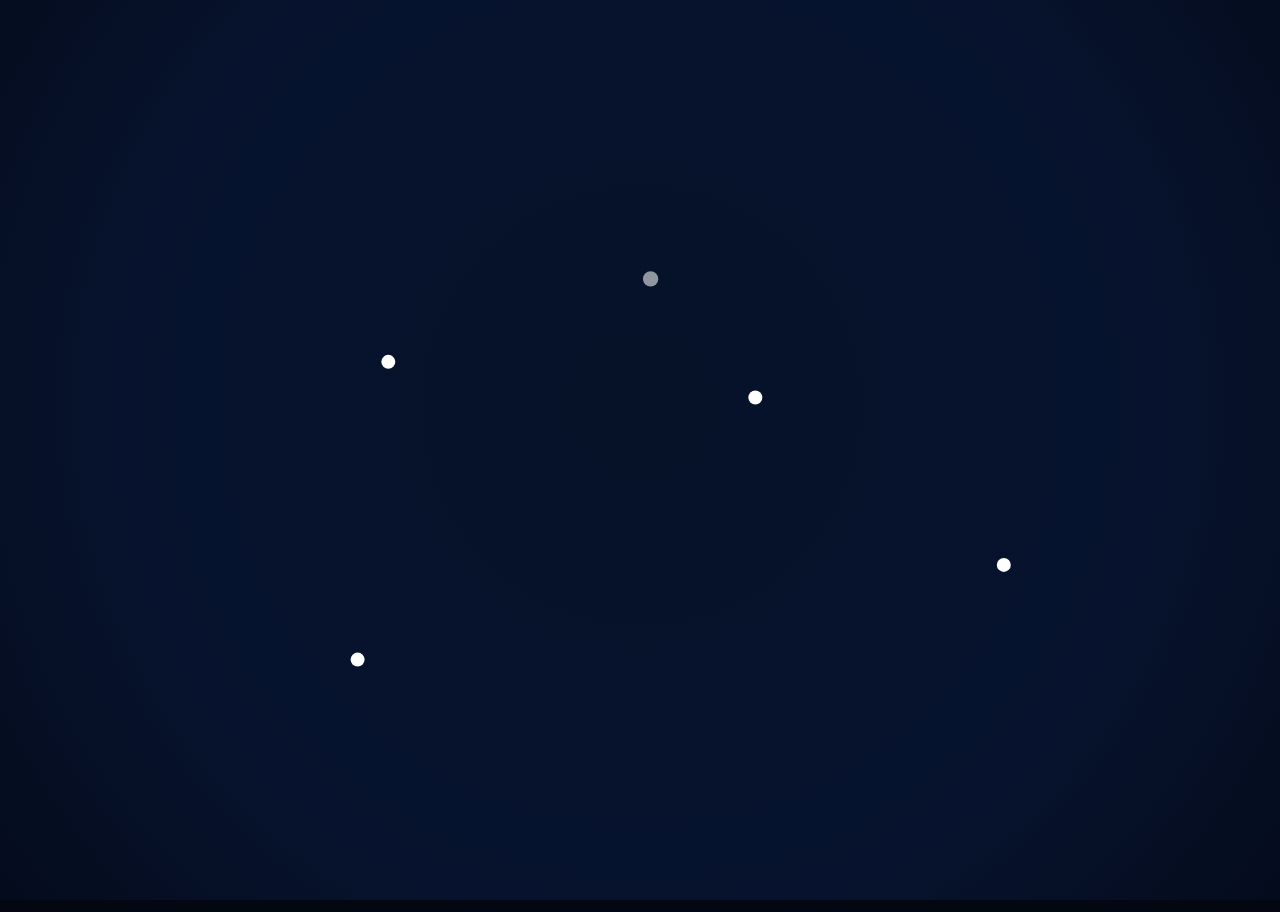
<file: index.html>
<!doctype html>
<html lang="en">
	<head>
		<meta charset="utf-8">
		<meta name="viewport" content="width=device-width, initial-scale=1">
		<title>Into the Skies</title>
		<link rel="stylesheet" href="styles.css">
	</head>
	<body>
		<main class="space-scene">
			<canvas id="constellation-canvas" aria-label="Animated constellation"></canvas>
			<aside id="star-tooltip" role="status" aria-live="polite">
				<p id="star-problem"></p>
				<span id="star-owner"></span>
			</aside>
			<button id="join-button" type="button">Join constellation group</button>
		</main>
		<script src="script.js" defer></script>
	</body>
</html>
</file>
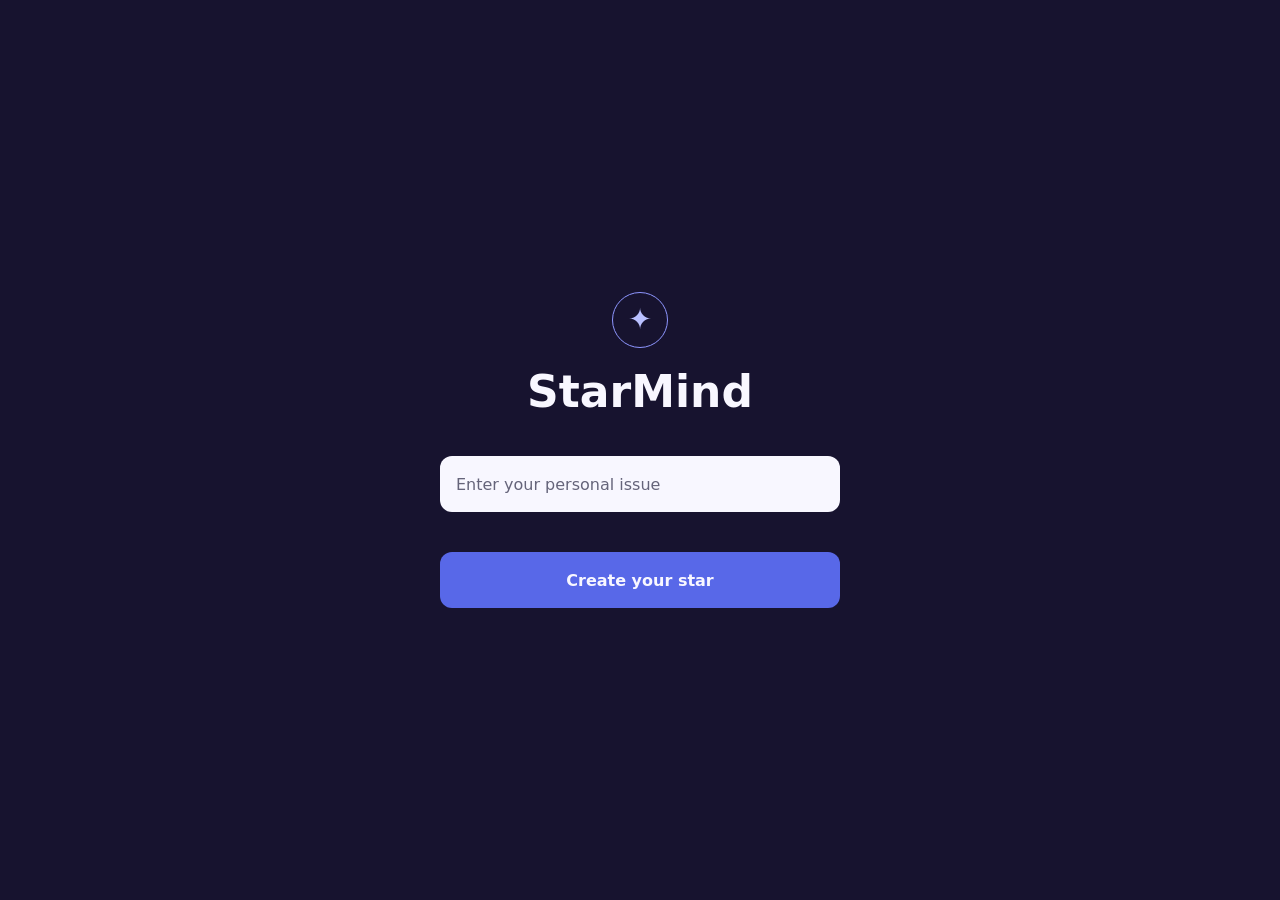
<file: frontend/index.html>
<!doctype html>
<html lang="en">
  <head>
    <meta charset="utf-8">
    <meta name="viewport" content="width=device-width, initial-scale=1">
    <meta name="theme-color" content="#17132f">
    <title>StarMind</title>
    <link rel="stylesheet" href="styles.css">
    <script src="script.js" defer></script>
  </head>
  <body>
    <main class="screen">

      <section class="prompt" aria-labelledby="page-title">
        <div class="mark" aria-hidden="true">✦</div>
        <h1 id="page-title">StarMind</h1>

        <form id="star-form" novalidate>
          <label class="visually-hidden" for="problem">Enter your personal issue</label>
          <input
            id="problem"
            name="problem"
            type="text"
            placeholder="Enter your personal issue"
            autocomplete="off"
            aria-describedby="problem-error"
          >
          <p class="error" id="problem-error" aria-live="polite"></p>
          <button type="submit">Create your star</button>
        </form>
      </section>
    </main>
  </body>
</html>
</file>
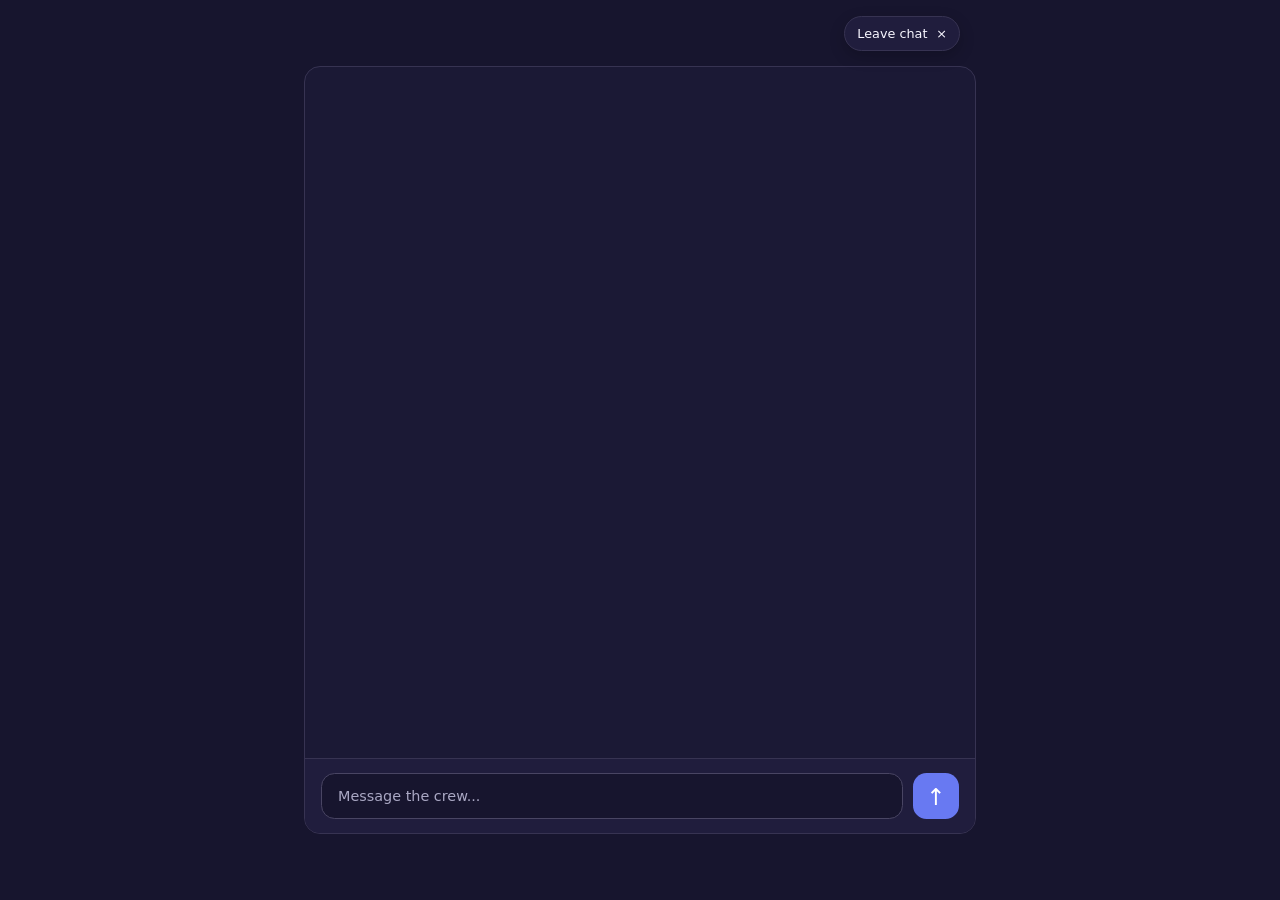
<file: frontend/chat-interface/index.html>
<!doctype html>
<html lang="en">
	<head>
		<meta charset="utf-8">
		<meta name="viewport" content="width=device-width, initial-scale=1">
		<meta name="theme-color" content="#17152e">
		<title>Orbit Chat</title>
		<link rel="stylesheet" href="styles.css">
	</head>
	<body>
		
		<main class="chat-app">
		<button class="resolved-button" type="button">
			<span>Leave chat</span>
			<span aria-hidden="true">&times;</span>
		</button>

			<section class="conversation" aria-label="Chat messages">
				<ol class="message-list" id="message-list" aria-live="polite"></ol>
			</section>

			<form class="composer" id="message-form">
				<label class="visually-hidden" for="message-input">Write a message</label>
				<input
					id="message-input"
					name="message"
					type="text"
					placeholder="Message the crew..."
					autocomplete="off"
					required
				>
				<button type="submit" aria-label="Send message" title="Send message">
					<span aria-hidden="true">&#8593;</span>
				</button>
			</form>
		</main>
		<script src="script.js" defer type="module"></script>
	</body>
</html>
</file>
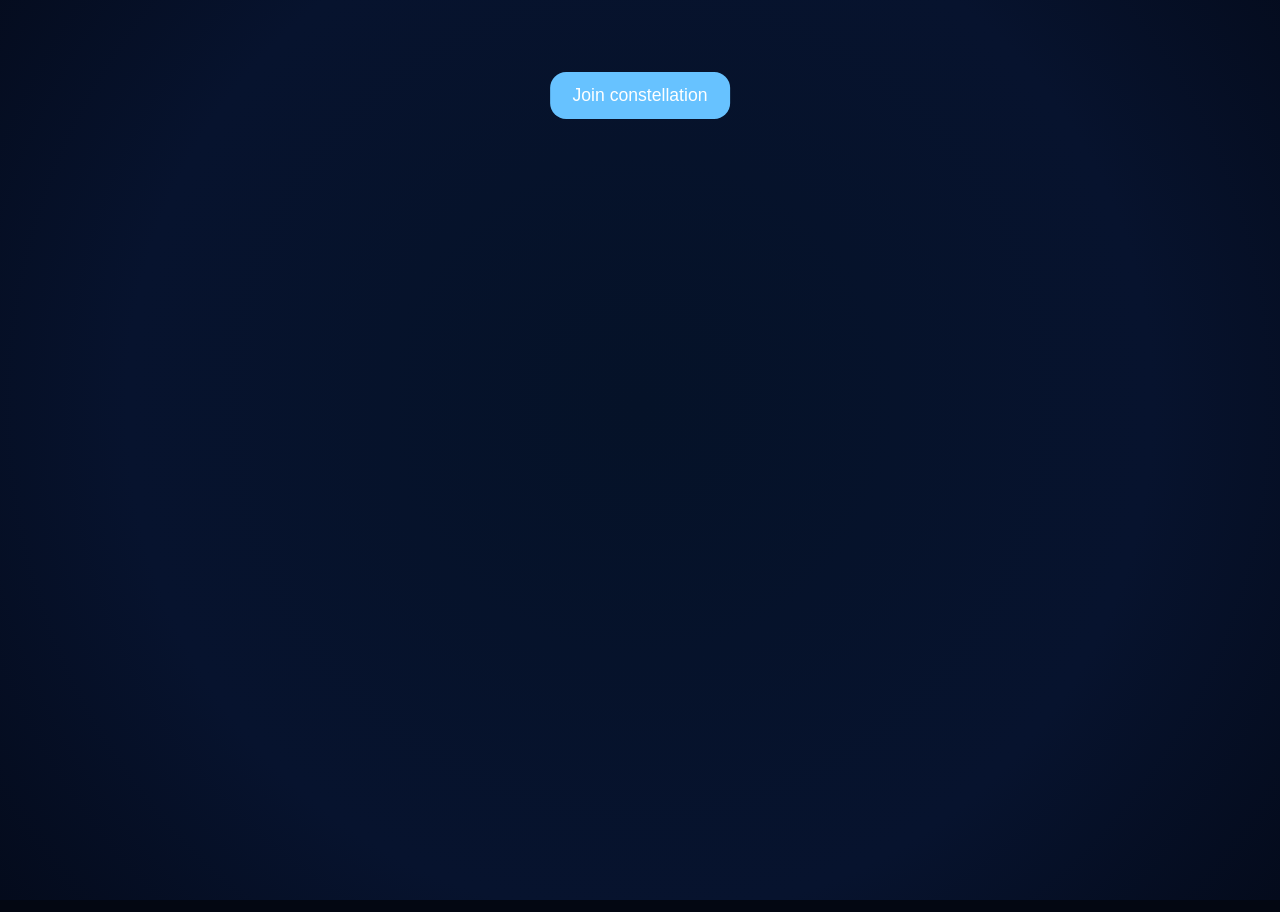
<file: frontend/star-constellation/index.html>
<!doctype html>
<html lang="en">
	<head>
		<meta charset="utf-8">
		<meta name="viewport" content="width=device-width, initial-scale=1">
		<title>Into the Skies</title>
		<link rel="stylesheet" href="styles.css">
	</head>
	<body>
		<main class="space-scene">
			<canvas id="constellation-canvas" aria-label="Animated constellation"></canvas>
			<aside id="star-tooltip" role="status" aria-live="polite">
				<p id="star-problem"></p>
				<span id="star-owner"></span>
			</aside>
			<button id="join-button" type="button">Join constellation</button>
		</main>
		<script src="script.js" defer type="module"></script>
	</body>
</html>
</file>
<file: styles.css>
html,
body {
	margin: 0;
	width: 100%;
	height: 100%;
	overflow: hidden;
	background: #030712;
}

body {
	font-family: Arial, sans-serif;
}

.space-scene {
	position: relative;
	width: 100%;
	height: 100%;
}

#constellation-canvas {
	display: block;
	width: 100%;
	height: 100%;
}

#star-tooltip {
	position: absolute;
	z-index: 2;
	max-width: min(20rem, calc(100vw - 2rem));
	padding: 0.7rem 0.9rem;
	border: 1px solid rgba(173, 218, 255, 0.35);
	border-radius: 0.35rem;
	background: rgba(3, 7, 18, 0.92);
	box-shadow: 0 0 1rem rgba(96, 183, 255, 0.18);
	color: #d4d9e3;
	opacity: 0;
	pointer-events: none;
	transform: translate(-50%, calc(-100% + 0.75rem));
	transition: opacity 300ms ease, transform 300ms ease;
}

#star-tooltip.is-visible {
	opacity: 1;
	transform: translate(-50%, -100%);
}

#star-problem {
	margin: 0;
	color: #d4d9e3;
	font-size: 0.9rem;
	line-height: 1.35;
}

#star-owner {
	display: block;
	margin-top: 0.45rem;
	font-size: 0.78rem;
}

#join-button {
	position: absolute;
	top: 8%;
	left: 50%;
	padding: 0.8rem 1.4rem;
	border: 0;
	border-radius: 1rem;
	background: #67c2ff;
	color: #ffffff;
	cursor: pointer;
	font: inherit;
	font-size: clamp(0.9rem, 2vw, 1.1rem);
	opacity: 0;
	pointer-events: none;
	transform: translate(-50%, -0.5rem);
	transition: opacity 1s ease, transform 1s ease;
}

#join-button.is-visible {
	opacity: 1;
	pointer-events: auto;
	transform: translate(-50%, 0);
}

#join-button:focus-visible {
	outline: 2px solid #ffffff;
	outline-offset: 4px;
}
</file>
<file: frontend/styles.css>
:root {
  color-scheme: dark;
  font-family: system-ui, sans-serif;
  font-synthesis: none;
  text-rendering: optimizeLegibility;
  -webkit-font-smoothing: antialiased;
  --night: #17132f;
  --blue: #5868e8;
  --blue-hover: #7180ff;
  --white: #f8f7ff;
  --muted: #c5c5e1;
  --error: #ffb5c0;
}

* {
  box-sizing: border-box;
}

body {
  min-width: 320px;
  min-height: 100vh;
  margin: 0;
  background: var(--night);
  color: var(--white);
}

.screen {
  position: relative;
  display: grid;
  min-height: 100vh;
  min-height: 100svh;
  place-items: center;
  overflow: hidden;
  padding: max(2rem, env(safe-area-inset-top)) 1.25rem max(2rem, env(safe-area-inset-bottom));
}

.prompt {
  z-index: 1;
  width: min(100%, 25rem);
  text-align: center;
}

.mark {
  display: grid;
  width: 3.5rem;
  aspect-ratio: 1;
  place-items: center;
  margin: 0 auto 1.25rem;
  border: 1px solid #8e96ff;
  border-radius: 50%;
  color: #b9c0ff;
  font-size: 1.8rem;
  line-height: 1;
}

h1 {
  margin: 0 0 2.5rem;
  font-size: 2.25rem;
  font-weight: 650;
  line-height: 1.1;
}

form {
  display: grid;
  gap: 0.85rem;
  text-align: left;
}

input,
button {
  width: 100%;
  min-height: 3.5rem;
  border: 0;
  border-radius: 0.75rem;
  font: inherit;
}

input {
  padding: 0 1rem;
  background: var(--white);
  color: var(--night);
  font-size: 1rem;
}

input::placeholder {
  color: #65647a;
  opacity: 1;
}

input:focus-visible,
button:focus-visible {
  outline: 3px solid #b9c0ff;
  outline-offset: 3px;
}

button {
  padding: 0.75rem 1rem;
  background: var(--blue);
  color: var(--white);
  cursor: pointer;
  font-size: 1rem;
  font-weight: 650;
  transition: background-color 140ms ease, transform 140ms ease;
}

button:hover {
  background: var(--blue-hover);
}

button:active {
  transform: translateY(1px);
}

.error {
  min-height: 1.25rem;
  margin: -0.45rem 0 0;
  color: var(--error);
  font-size: 0.875rem;
  line-height: 1.25rem;
}

.visually-hidden {
  position: absolute;
  width: 1px;
  height: 1px;
  overflow: hidden;
  clip: rect(0, 0, 0, 0);
  white-space: nowrap;
  clip-path: inset(50%);
}

@media (min-width: 600px) {
  .screen {
    padding-right: 2rem;
    padding-left: 2rem;
  }

  h1 {
    font-size: 2.75rem;
  }
}

@media (prefers-reduced-motion: reduce) {
  *,
  *::before,
  *::after {
    scroll-behavior: auto !important;
    transition-duration: 0.01ms !important;
  }
}
</file>
<file: frontend/chat-interface/styles.css>
:root {
  color-scheme: dark;
  font-family: system-ui, sans-serif;
  font-synthesis: none;
  text-rendering: optimizeLegibility;
  -webkit-font-smoothing: antialiased;
  --space: #17152e;
  --panel: #201d3d;
  --line: #373352;
  --white: #f7f6ff;
  --muted: #aaa8c4;
  --blue: #6879f2;
  --active: #646477;
}

* {
  box-sizing: border-box;
}

body {
  min-width: 320px;
  min-height: 100vh;
  min-height: 100svh;
  margin: 0;
  background: var(--space);
  color: var(--white);
}

.resolved-button {
  position: fixed;
  top: 1rem;
  right: max(1rem, calc((100vw - 42rem) / 2 + 1rem));
  z-index: 10;
  display: inline-flex;
  align-items: center;
  gap: 0.55rem;
  padding: 0.55rem 0.75rem;
  border: 1px solid var(--line);
  border-radius: 999px;
  background: var(--panel);
  color: var(--white);
  cursor: pointer;
  font: inherit;
  font-size: 0.8rem;
  box-shadow: 0 0.35rem 1rem rgb(0 0 0 / 20%);
}

.resolved-button:hover {
  background: #2a2750;
}

.resolved-button:focus-visible {
  outline: 3px solid #b9c0ff;
  outline-offset: 2px;
}

.chat-app {
  position: relative;
  display: flex;
  width: min(100%, 42rem);
  height: 100vh;
  height: 100svh;
  min-height: 24rem;
  flex-direction: column;
  background: #1b1935;
}

.conversation {
  display: flex;
  min-height: 0;
  flex: 1;
  flex-direction: column;
  overflow-y: auto;
  padding: 1rem;
  overscroll-behavior: contain;
}

.message-list {
  display: flex;
  flex-direction: column;
  gap: 1rem;
  margin: 0;
  padding: 0;
  list-style: none;
}

.message {
  display: flex;
  max-width: 88%;
  flex-direction: column;
  align-self: flex-start;
  gap: 0.28rem;
}

.message.is-continuation {
  margin-top: -1rem;
}

.message.is-active {
  align-self: flex-end;
}

.message-meta {
  display: flex;
  align-items: baseline;
  gap: 0.55rem;
  padding: 0 0.2rem;
}

.message.is-active .message-meta {
  justify-content: flex-end;
}

.message-author {
  color: hsl(var(--user-hue, 250), 86%, 79%);
  font-size: 0.75rem;
  font-weight: 650;
}

.message.is-active .message-author {
  color: #d2d2dc;
}

.message-time {
  color: var(--muted);
  font-size: 0.65rem;
}

.message-bubble {
  max-width: 100%;
  margin: 0;
  padding: 0.72rem 0.9rem;
  border-radius: 1rem 1rem 1rem 0.3rem;
  background: hsl(var(--user-hue, 250), 42%, 34%);
  color: #fff;
  font-size: 0.92rem;
  line-height: 1.45;
  overflow-wrap: anywhere;
}

.message.is-active .message-bubble {
  border-radius: 1rem 1rem 0.3rem 1rem;
  background: var(--active);
}

.composer {
  display: flex;
  align-items: center;
  gap: 0.6rem;
  padding: 0.85rem 1rem max(0.85rem, env(safe-area-inset-bottom));
  border-top: 1px solid var(--line);
  background: var(--panel);
}

.composer input {
  width: 100%;
  min-width: 0;
  min-height: 2.9rem;
  padding: 0 1rem;
  border: 1px solid #494563;
  border-radius: 0.85rem;
  background: #17152e;
  color: var(--white);
  font: inherit;
  font-size: 0.9rem;
}

.composer input::placeholder {
  color: var(--muted);
  opacity: 1;
}

.composer input:focus-visible,
.composer button:focus-visible {
  outline: 3px solid #b9c0ff;
  outline-offset: 2px;
}

.composer button {
  display: grid;
  width: 2.9rem;
  min-width: 2.9rem;
  aspect-ratio: 1;
  place-items: center;
  border: 0;
  border-radius: 0.85rem;
  background: var(--blue);
  color: #fff;
  cursor: pointer;
  font: inherit;
  font-size: 1.45rem;
  line-height: 1;
}

.composer button:hover {
  background: #7d8bff;
}

.visually-hidden {
  position: absolute;
  width: 1px;
  height: 1px;
  overflow: hidden;
  clip: rect(0, 0, 0, 0);
  white-space: nowrap;
  clip-path: inset(50%);
}

@media (min-width: 680px) {
  body {
    display: grid;
    place-items: center;
  }

  .chat-app {
    height: min(48rem, 100vh);
    height: min(48rem, 100svh);
    border: 1px solid var(--line);
    border-radius: 1rem;
    overflow: hidden;
  }
}
</file>
<file: frontend/star-constellation/styles.css>
html,
body {
	margin: 0;
	width: 100%;
	height: 100%;
	overflow: hidden;
	background: #030712;
}

body {
	font-family: Arial, sans-serif;
}

.space-scene {
	position: relative;
	width: 100%;
	height: 100%;
}

#constellation-canvas {
	display: block;
	width: 100%;
	height: 100%;
}

#star-tooltip {
	position: absolute;
	z-index: 2;
	box-sizing: border-box;
	width: max-content;
	min-width: min(12rem, calc(100vw - 2rem));
	max-width: min(20rem, calc(100vw - 2rem));
	padding: 0.7rem 0.9rem;
	border: 1px solid rgba(173, 218, 255, 0.35);
	border-radius: 0.35rem;
	background: rgba(3, 7, 18, 0.92);
	box-shadow: 0 0 1rem rgba(96, 183, 255, 0.18);
	color: #d4d9e3;
	overflow-wrap: anywhere;
	opacity: 0;
	pointer-events: none;
	transform: translate(-50%, var(--tooltip-offset-y, calc(-100% + 0.75rem)));
	transition: opacity 300ms ease, transform 300ms ease;
}

#star-tooltip.is-visible {
	opacity: 1;
	transform: translate(-50%, var(--tooltip-offset-y, -100%));
}

#star-tooltip.is-below {
	--tooltip-offset-y: 0.75rem;
}

#star-problem {
	margin: 0;
	color: #d4d9e3;
	font-size: 0.9rem;
	line-height: 1.35;
}

#star-owner {
	display: block;
	margin-top: 0.45rem;
	font-size: 0.78rem;
}

#join-button {
	position: absolute;
	top: 8%;
	left: 50%;
	padding: 0.8rem 1.4rem;
	border: 0;
	border-radius: 1rem;
	background: #67c2ff;
	color: #ffffff;
	cursor: pointer;
	font: inherit;
	font-size: clamp(0.9rem, 2vw, 1.1rem);
	opacity: 0;
	pointer-events: none;
	transform: translate(-50%, -0.5rem);
	transition: opacity 1s ease, transform 1s ease;
}

#join-button.is-visible {
	opacity: 1;
	pointer-events: auto;
	transform: translate(-50%, 0);
}

#join-button:focus-visible {
	outline: 2px solid #ffffff;
	outline-offset: 4px;
}
</file>
